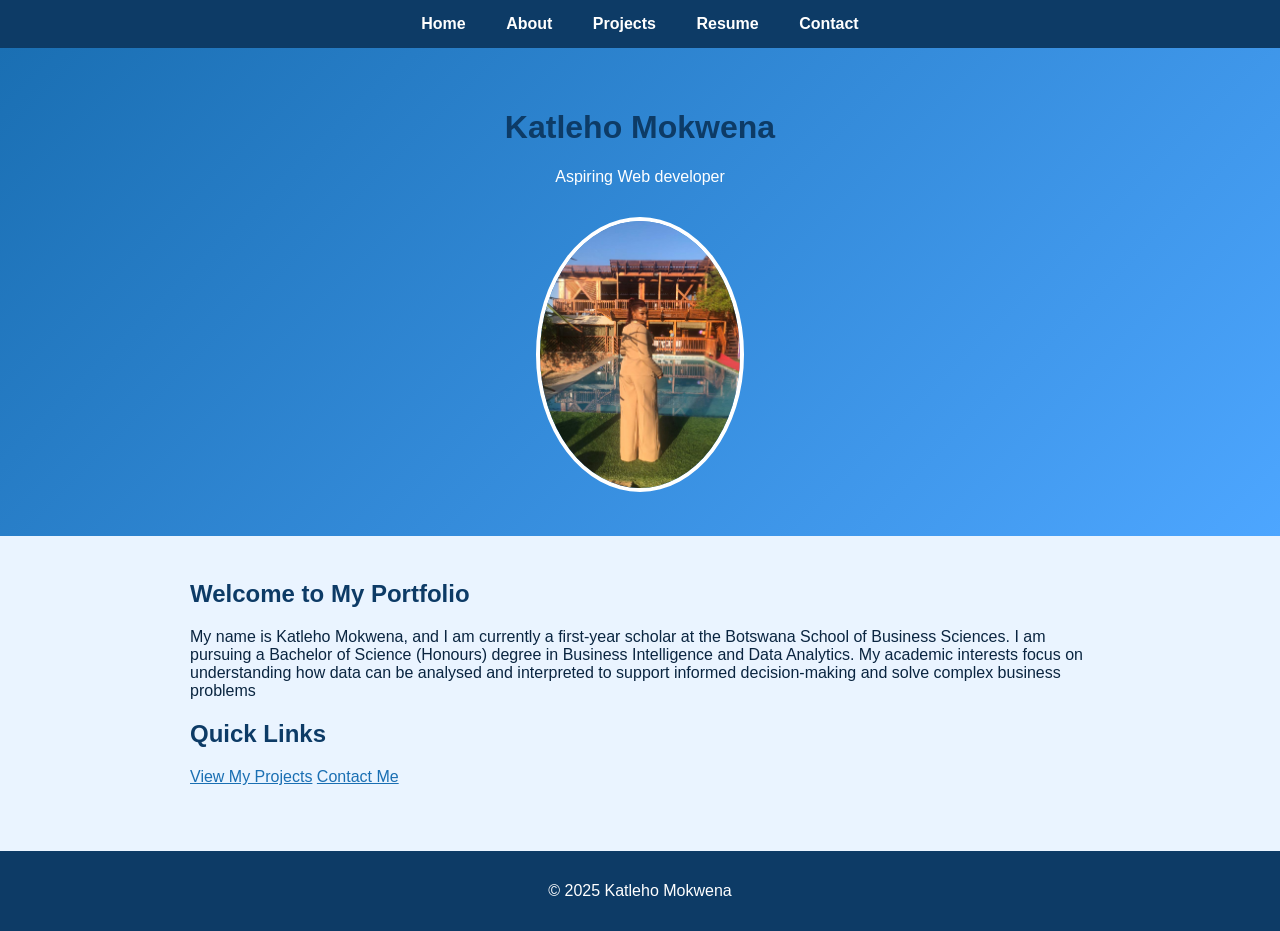
<file: index.html>
<!DOCTYPE html>

<html lang="en">

<head>
<link rel="stylesheet" href="styles.css">
<meta charset="UTF-8">

<meta name="viewport" content="width=device-width, initial-scale=1.0">

<title>Home</title>

</head>

<body>
<nav>

<a href="index.html">Home</a>
<a href="about.html">About</a>
<a href="projects.html">Projects</a>
<a href="resume.html">Resume</a>
<a href="contact.html">Contact</a>

</nav>

<header>
<h1>Katleho Mokwena</h1>
<p>Aspiring Web developer</p>
<img src="my-portfolio-picture.jpeg.jpeg" alt="Katleho Mokwena" width="200">
</header>

<main>
<section>
<h2>Welcome to My Portfolio</h2>
<p>My name is Katleho Mokwena, and I am currently a first-year scholar at the Botswana School of Business Sciences. 
  I am pursuing a Bachelor of Science (Honours) degree in Business Intelligence and Data Analytics. 
  My academic interests focus on understanding how data can be analysed and interpreted to support informed decision-making and solve complex business problems</p>
</section>

<section>
<h2>Quick Links</h2>
<a href="projects.html">View My Projects</a>
<a href="contact.html">Contact Me</a>
</section>
</main>

<footer>

<p>&copy; 2025 Katleho Mokwena</p>

</footer>

</body>

</html>
</file>
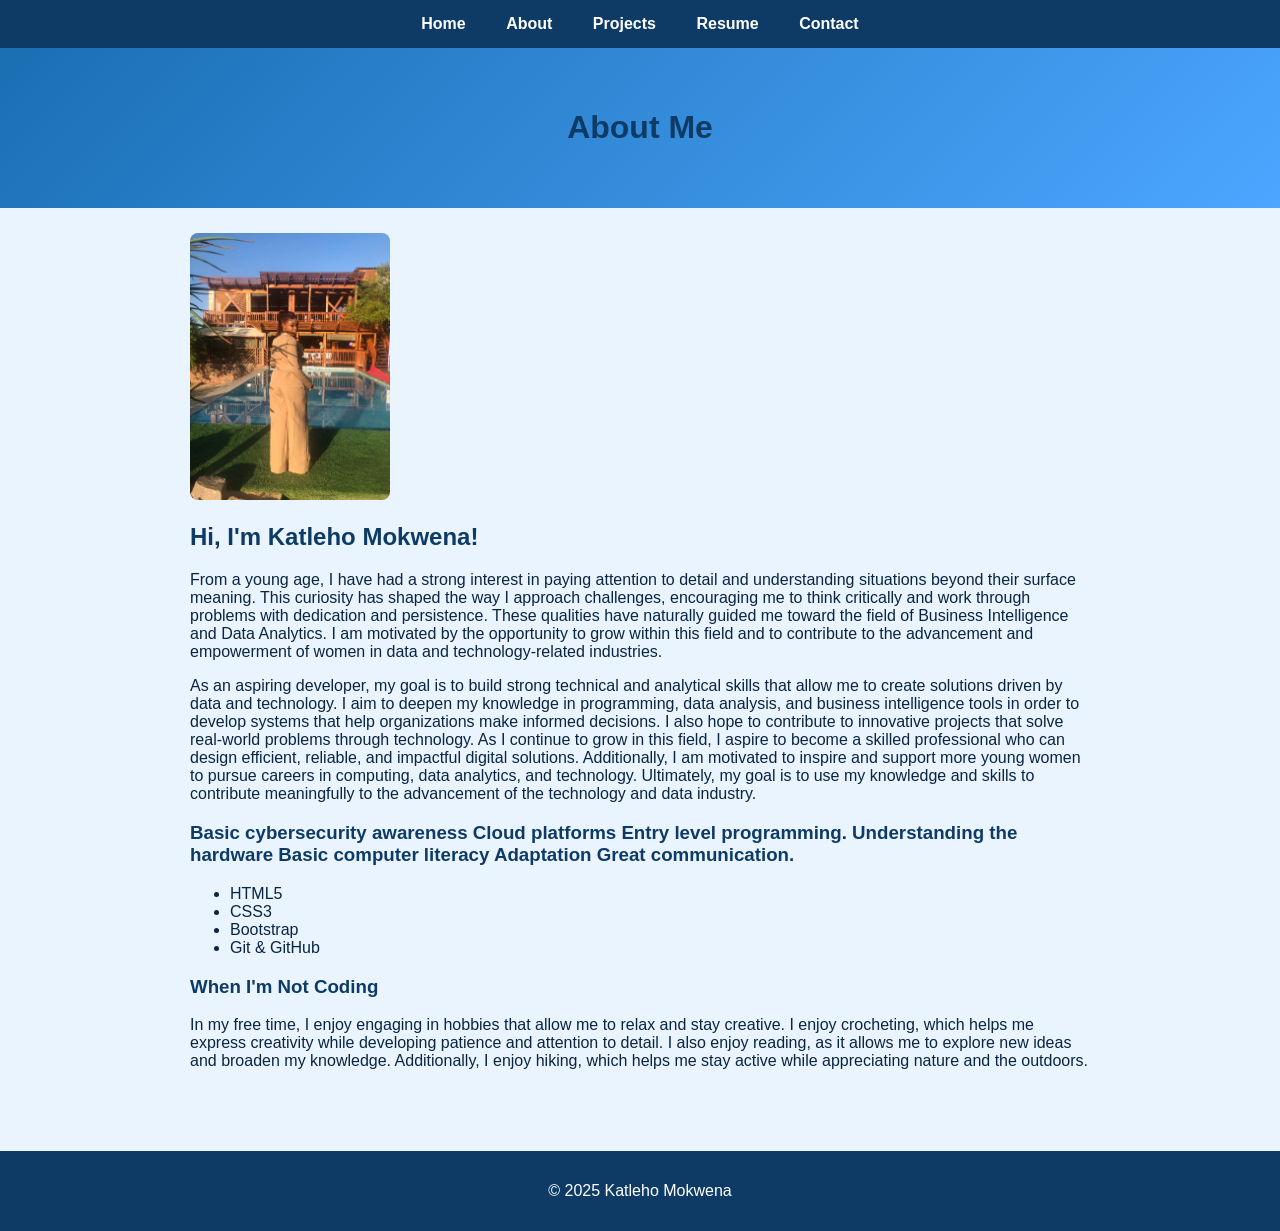
<file: about.html>
<!DOCTYPE html>

<html lang="en">

<head>
<link rel="stylesheet" href="styles.css">
<meta charset="UTF-8">

<meta name="viewport" content="width=device-width, initial-scale=1.0">

<title>About</title>

</head>

<body>
<nav>

<a href="index.html">Home</a>
<a href="about.html">About</a>
<a href="projects.html">Projects</a>
<a href="resume.html">Resume</a>
<a href="contact.html">Contact</a>

</nav>
<header>

<h1>About Me</h1>

</header>


<main>

<img src="my-portfolio-picture.jpeg.jpeg" alt="Katleho Mokwena:" width="200">
 

<h2>Hi, I'm Katleho Mokwena!</h2>


<p>From a young age, I have had a strong interest in paying attention to detail and understanding situations beyond their surface meaning.
    This curiosity has shaped the way I approach challenges, encouraging me to think critically and work through problems with dedication and persistence. 
    These qualities have naturally guided me toward the field of Business Intelligence and Data Analytics. 
    I am motivated by the opportunity to grow within this field and to contribute to the advancement and empowerment of women in data and technology-related industries.</p>

<p>
    As an aspiring developer, my goal is to build strong technical and analytical skills that allow me to create solutions driven by data and technology.
    I aim to deepen my knowledge in programming, data analysis, and business intelligence tools in order to develop systems that help organizations make informed decisions.
     I also hope to contribute to innovative projects that solve real-world problems through technology.
     As I continue to grow in this field, I aspire to become a skilled professional who can design efficient, reliable, and impactful digital solutions.
     Additionally, I am motivated to inspire and support more young women to pursue careers in computing, data analytics, and technology. Ultimately, my goal is to use my knowledge and skills to contribute meaningfully to the advancement of the technology and data industry.
</p>


<h3>Basic cybersecurity awareness Cloud platforms Entry level programming. 
    Understanding the hardware Basic computer literacy Adaptation Great communication.
    </h3>

<ul>

<li>HTML5</li>
<li>CSS3</li>
<li>Bootstrap</li>
<li>Git & GitHub</li>

</ul>


<h3>When I'm Not Coding</h3>

<p>In my free time, I enjoy engaging in hobbies that allow me to relax and stay creative.
    I enjoy crocheting, which helps me express creativity while developing patience and attention to detail. 
    I also enjoy reading, as it allows me to explore new ideas and broaden my knowledge. 
    Additionally, I enjoy hiking, which helps me stay active while appreciating nature and the outdoors.
</p>

</main>

<footer>

<p>&copy; 2025 Katleho Mokwena</p>

</footer>

</body>

</html>
</file>
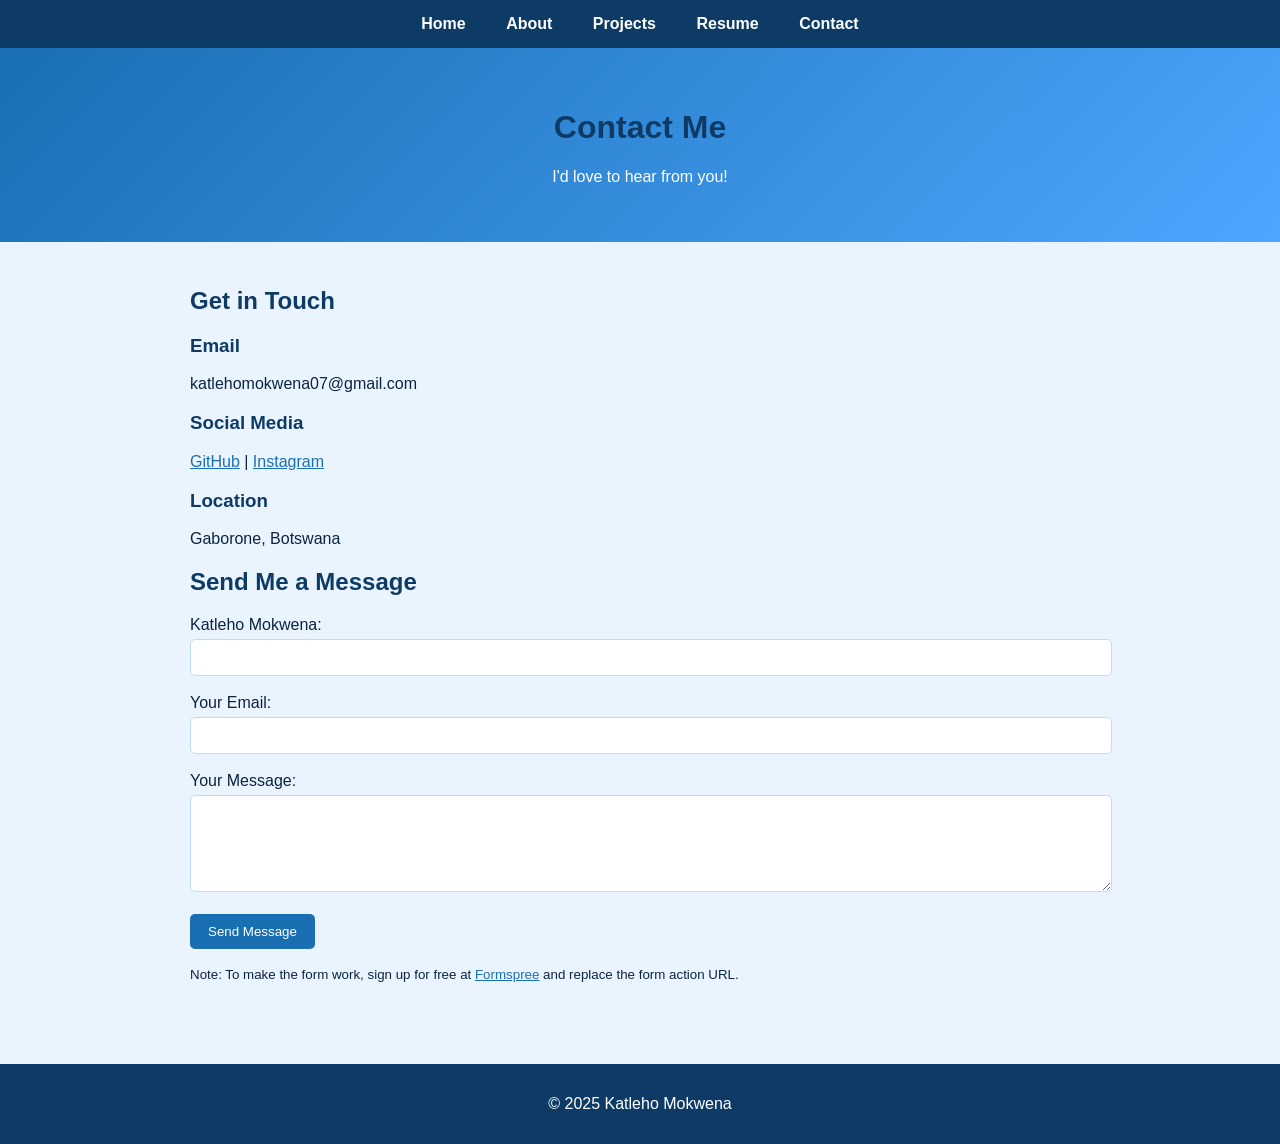
<file: contact.html>
<!DOCTYPE html>

<html lang="en">

<head>
<link rel="stylesheet" href="styles.css">
<meta charset="UTF-8">

<meta name="viewport" content="width=device-width, initial-scale=1.0">

<title>Contact</title>

</head>

<body><nav>

<a href="index.html">Home</a>
<a href="about.html">About</a>
<a href="projects.html">Projects</a>
<a href="resume.html">Resume</a>
<a href="contact.html">Contact</a>

</nav>

<header>

<h1>Contact Me</h1>

<p>I'd love to hear from you!</p>

</header>

<main>
<section>
<h2>Get in Touch</h2>

<div>

<h3>Email</h3>

<p>katlehomokwena07@gmail.com</p>

</div>

<div>

<h3>Social Media</h3>

<p>
<a href="https://github.com/katlehomokwena07">GitHub</a> |
<a href="https://instagram.com/ka.tleho">Instagram </a>
</p>

</div>


<div>

<h3>Location</h3>

<p>Gaborone, Botswana</p>

</div>

</section>


<section>

<h2>Send Me a Message</h2>

<form action="https://formspree.io/f/your-form-id" method="POST">

<div>

<label for="name">Katleho Mokwena:</label><br>

<input type="text" id="name" name="name" required>

</div>

<br>

<div>
<label for="email">Your Email:</label><br>

<input type="email" id="email" name="email" required>

</div>

<br>

<div>

<label for="message">Your Message:</label><br>

<textarea id="message" name="message" rows="5" cols="30" required></textarea>

</div>

<br>

<button type="submit">Send Message</button>

</form>

<p><small>Note: To make the form work, sign up for free at <a href="https://formspree.io" target="_blank">Formspree</a> and replace the form action URL.</small></p>

</section>

</main>


<footer>

<p>&copy; 2025 Katleho Mokwena </p>

</footer>

</body>

</html>
</file>
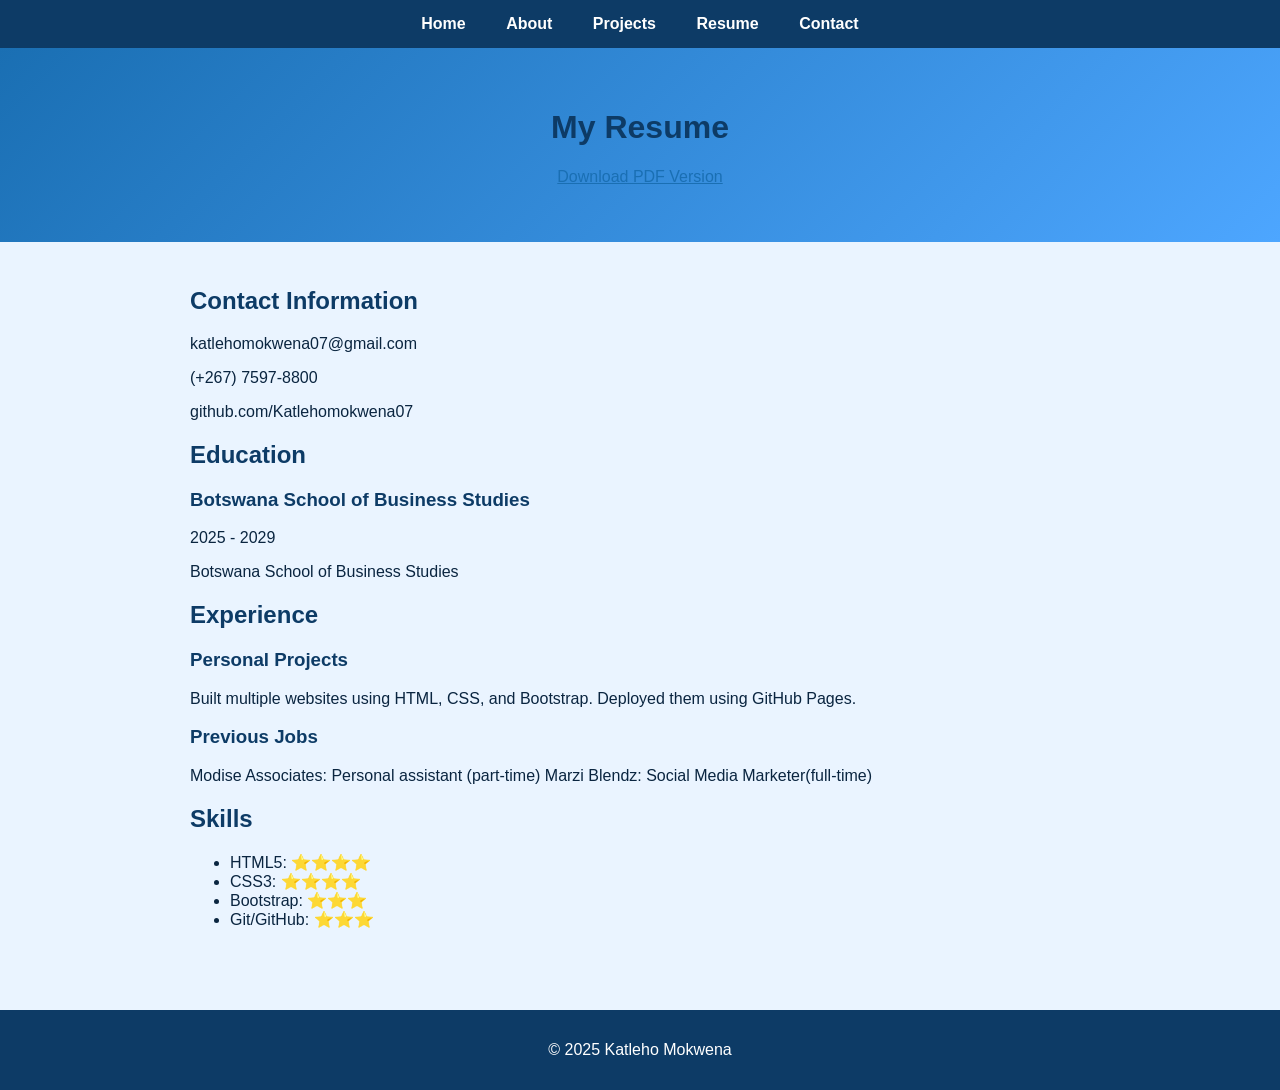
<file: resume.html>
<!DOCTYPE html>

<html lang="en">

<head>
<link rel="stylesheet" href="styles.css">
<meta charset="UTF-8">

<meta name="viewport" content="width=device-width, initial-scale=1.0">

<title>Resume</title>

</head>

<body>
<nav>

<a href="index.html">Home</a>
<a href="about.html">About</a>
<a href="projects.html">Projects</a>
<a href="resume.html">Resume</a>
<a href="contact.html">Contact</a>

</nav>
<header>
<h1>My Resume</h1>
<p><a href="resume.pdf" download> Download PDF Version</a></p>
</header>

<main>
<section>
<h2>Contact Information</h2>
<p>katlehomokwena07@gmail.com</p>
<p> (+267) 7597-8800</p>
<p>github.com/Katlehomokwena07</p>
</section>

<section>

<h2>Education</h2>

<h3>Botswana School of Business Studies</h3>

<p>2025 - 2029</p>

<p>Botswana School of Business Studies</p>

</section>


<section>

<h2>Experience</h2>

<h3>Personal Projects</h3>

<p>Built multiple websites using HTML, CSS, and Bootstrap.
     Deployed them using GitHub Pages.</p>


<h3>Previous Jobs</h3>

<p>Modise Associates: Personal assistant (part-time) 
   Marzi Blendz: Social Media Marketer(full-time)</p>
</section>

<section>

<h2>Skills</h2>

<ul>
<li>HTML5: ⭐⭐⭐⭐</li>
<li>CSS3: ⭐⭐⭐⭐</li>
<li>Bootstrap: ⭐⭐⭐</li>
<li>Git/GitHub: ⭐⭐⭐</li>
</ul>

</section>

</main>

<footer>

<p>&copy; 2025 Katleho Mokwena</p>

</footer>

</body>

</html>
</file>
<file: styles.css>
/* Global Page Style */
body {
    font-family: Arial, Helvetica, sans-serif;
    margin: 0;
    padding: 0;
    background-color: #eaf4ff; /* very light blue */
    color: #0a2540; /* dark navy text */
}

/* Navigation Bar */
nav {
    background-color: #0d3b66; /* dark blue */
    padding: 15px;
    text-align: center;
}

nav a {
    color: #ffffff;
    text-decoration: none;
    margin: 0 18px;
    font-weight: bold;
    font-size: 16px;
}

nav a:hover {
    color: #7fc8ff; /* lighter blue when hovering */
}

/* Header Section */
header {
    background: linear-gradient(135deg, #1a6fb3, #4da6ff); /* gradient blue */
    color: white;
    text-align: center;
    padding: 40px 20px;
}

/* Profile Image */
header img {
    border-radius: 50%;
    margin-top: 15px;
    border: 4px solid #ffffff;
}

/* Main Content */
main {
    padding: 25px;
    max-width: 900px;
    margin: auto;
}

/* Section Titles */
h1, h2, h3 {
    color: #0d3b66;
}

/* Project Cards */
article {
    background-color: #ffffff;
    border-left: 6px solid #4da6ff;
    padding: 20px;
    margin-bottom: 25px;
    border-radius: 8px;
    box-shadow: 0 3px 10px rgba(0,0,0,0.1);
}

/* Buttons and Links */
a {
    color: #1a6fb3;
}

a:hover {
    color: #4da6ff;
}

/* Footer */
footer {
    background-color: #0d3b66;
    color: white;
    text-align: center;
    padding: 15px;
    margin-top: 40px;
}

/* Images */
img {
    border-radius: 8px;
    max-width: 100%;
}

/* Contact Form */
input, textarea {
    width: 100%;
    padding: 10px;
    margin-top: 5px;
    border-radius: 5px;
    border: 1px solid #bcdcff;
}

button {
    background-color: #1a6fb3;
    color: white;
    padding: 10px 18px;
    border: none;
    border-radius: 5px;
    cursor: pointer;
}

button:hover {
    background-color: #4da6ff;
}
</file>
